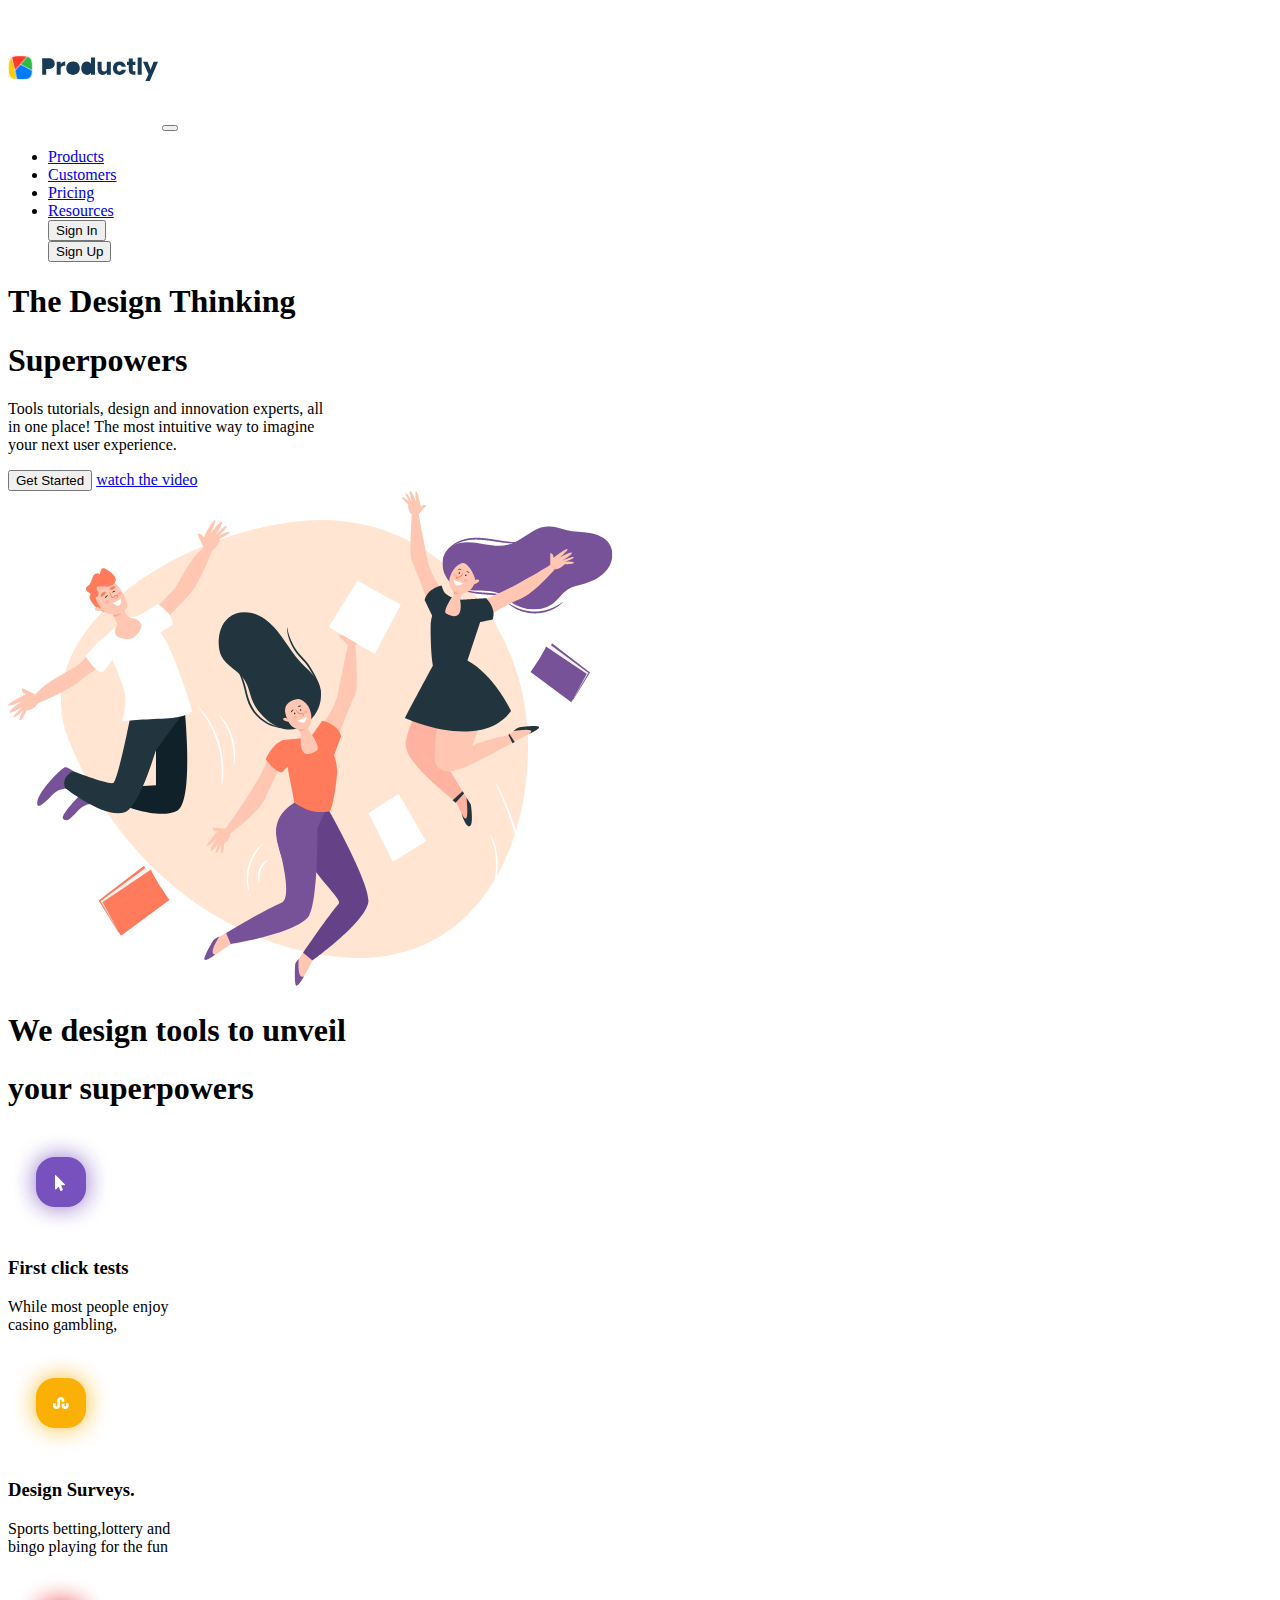
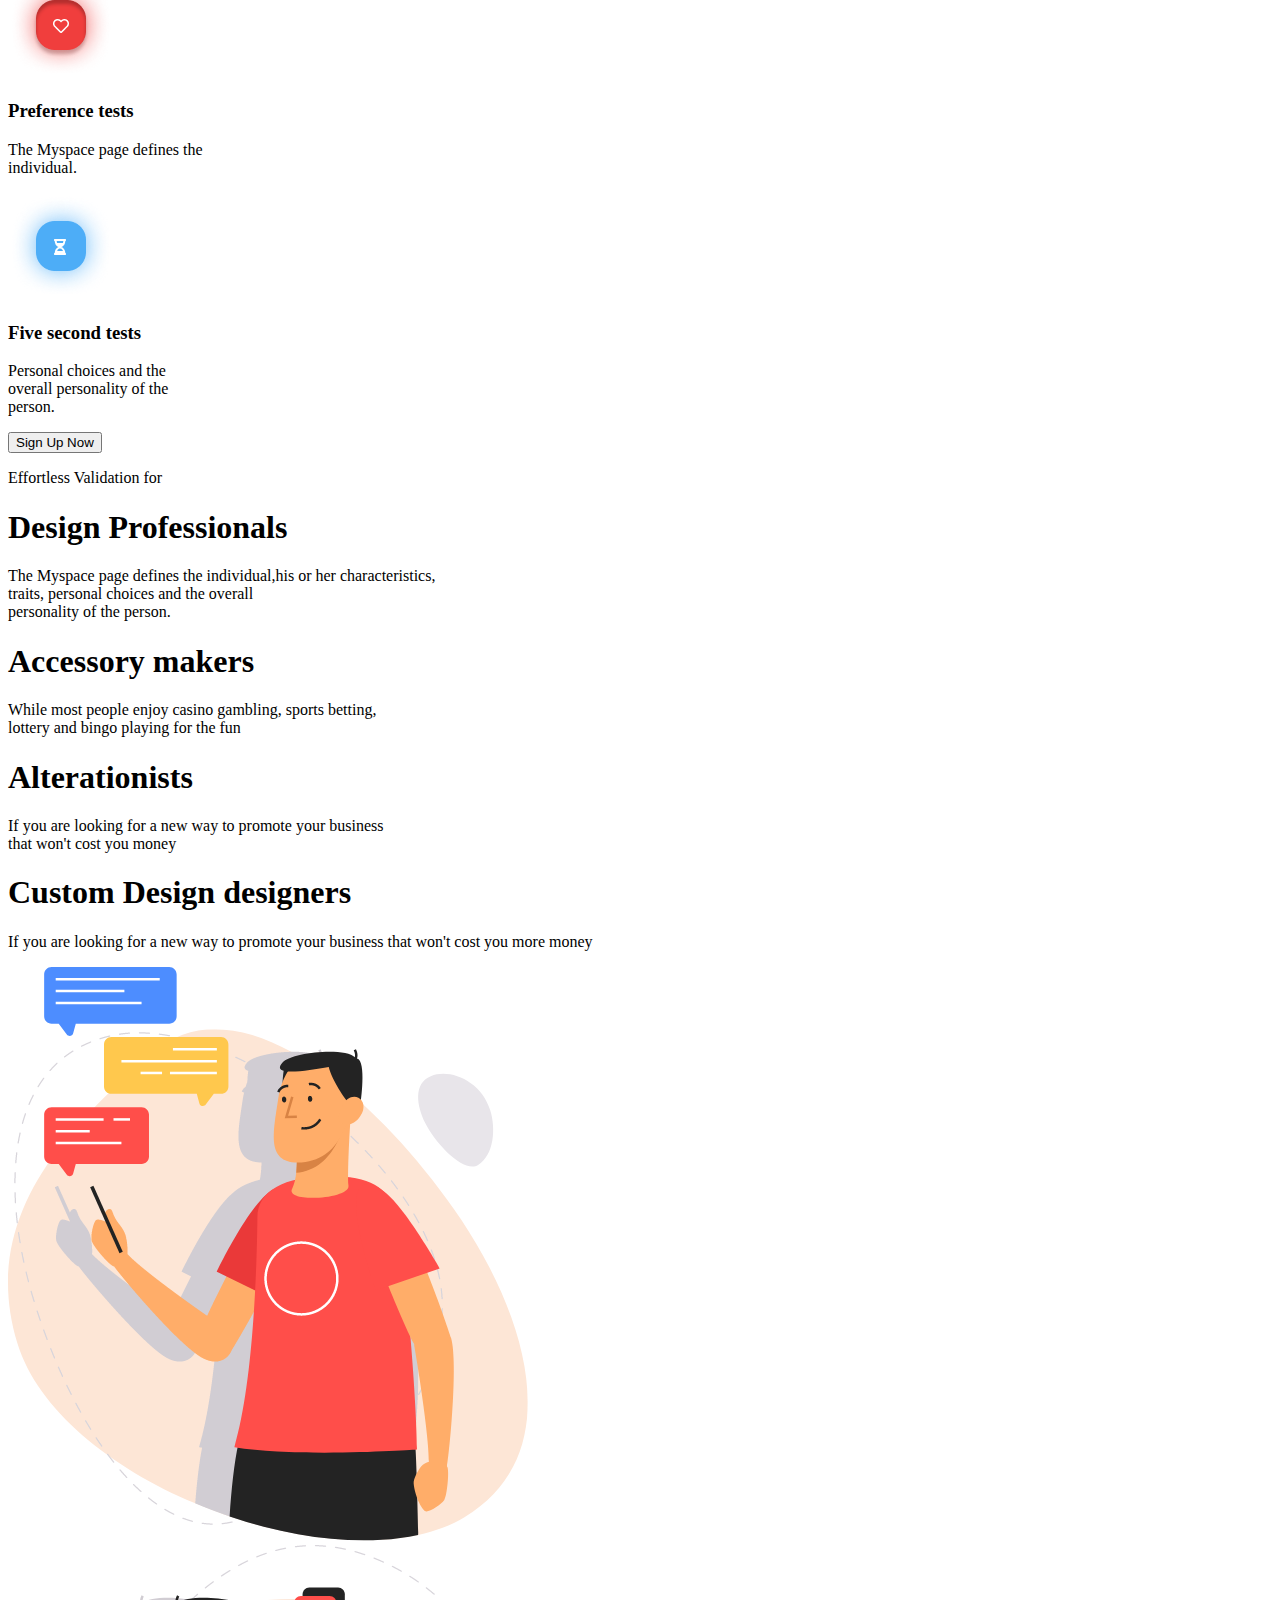
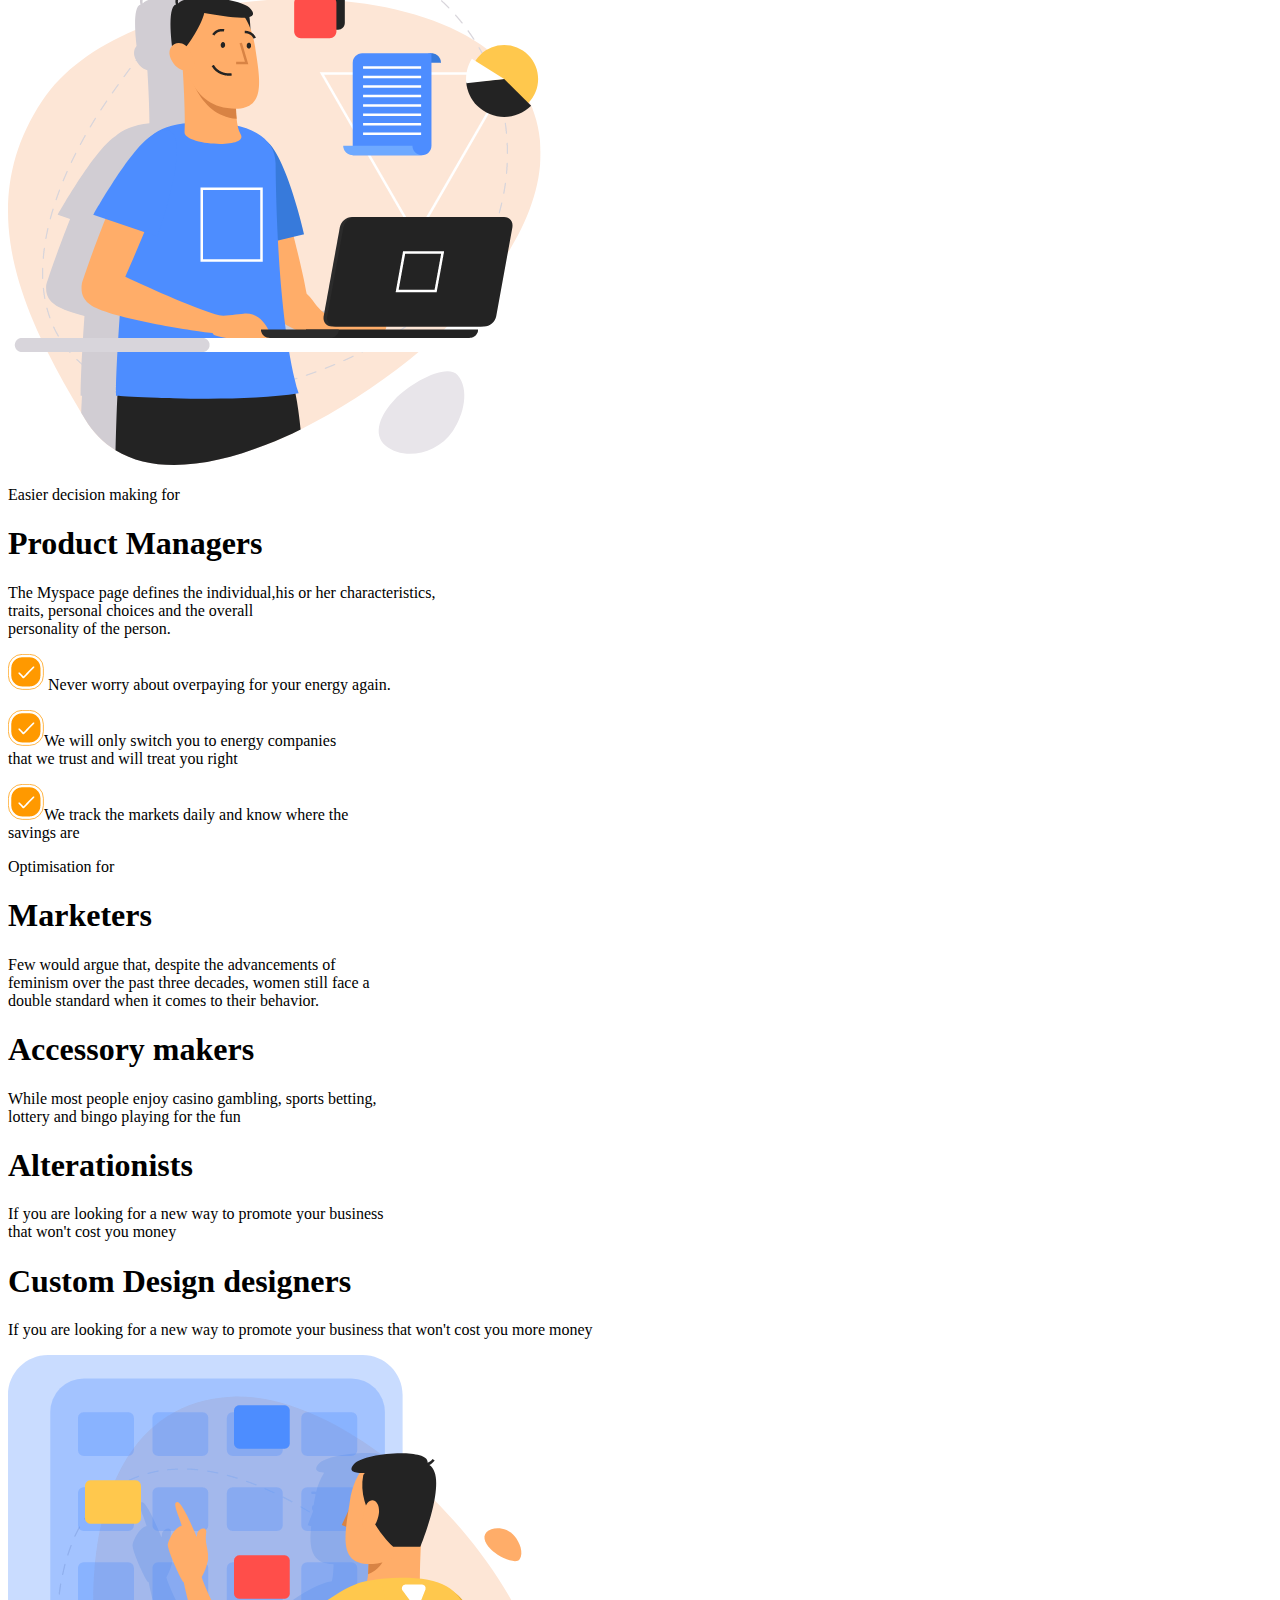
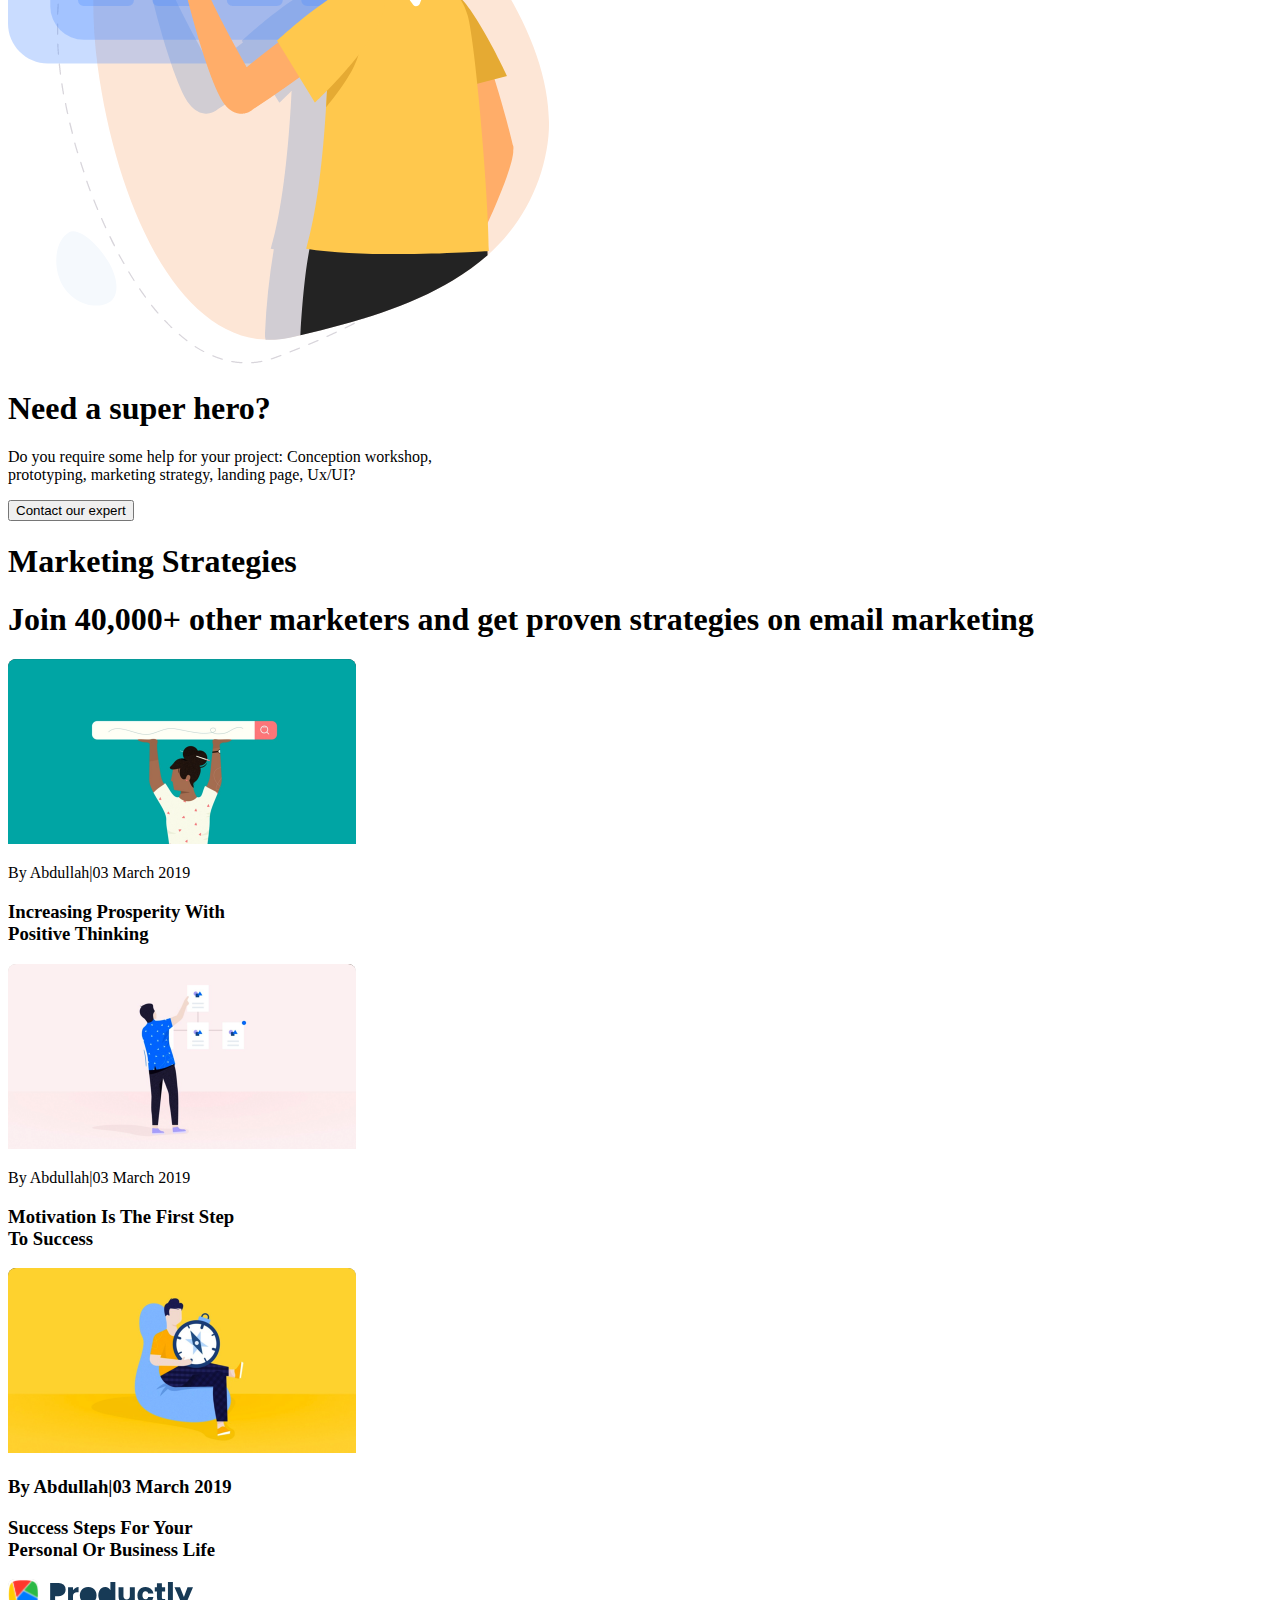
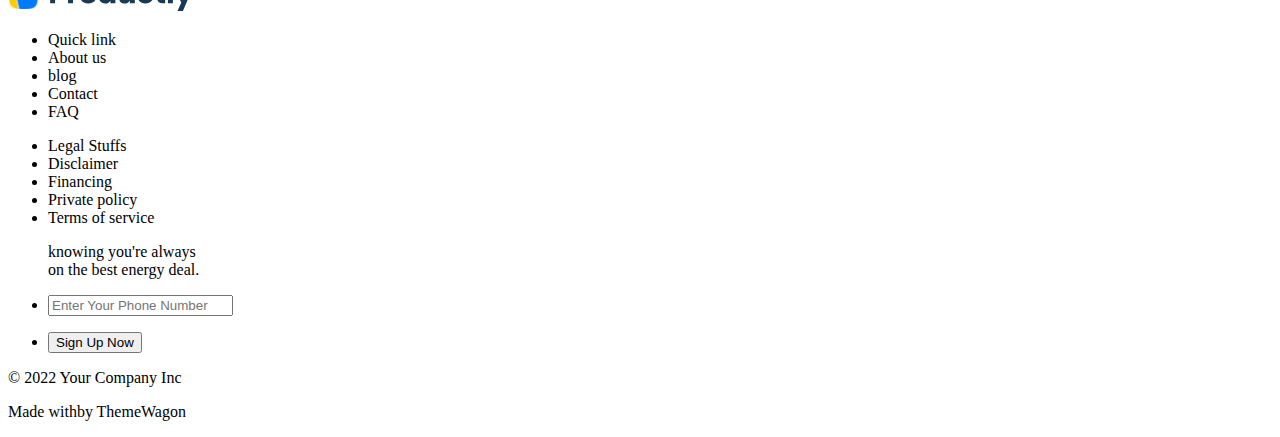
<file: index.html>
<!DOCTYPE html>
<html lang="en">

<head>
    <meta charset="UTF-8">
    <meta http-equiv="X-UA-Compatible" content="IE=edge">
    <meta name="viewport" content="width=device-width, initial-scale=1.0">
    <title>Document</title>
    <!-- CSS only -->
    <link href="https://cdn.jsdelivr.net/npm/bootstrap@5.2.0/dist/css/bootstrap.min.css" rel="stylesheet"
        integrity="sha384-gH2yIJqKdNHPEq0n4Mqa/HGKIhSkIHeL5AyhkYV8i59U5AR6csBvApHHNl/vI1Bx" crossorigin="anonymous">
    <link rel="stylesheet" href="https://cdnjs.cloudflare.com/ajax/libs/font-awesome/6.1.1/css/all.min.css"
        integrity="sha512-KfkfwYDsLkIlwQp6LFnl8zNdLGxu9YAA1QvwINks4PhcElQSvqcyVLLD9aMhXd13uQjoXtEKNosOWaZqXgel0g=="
        crossorigin="anonymous" referrerpolicy="no-referrer" />

</head>

<body>
    <section class="container  h-100 w-100">
        <div class="items ">
            <nav class="navbar navbar-expand-lg  h-20 w-100">
                <div class="container-fluid h-25  w-100">
                    <img src="logo.svg" alt="" width="150" height="120" class="d-inline-block align-text-top">

                    <button class="navbar-toggler" type="button" data-bs-toggle="collapse" data-bs-target="#navbarNav"
                        aria-controls="navbarNav" aria-expanded="false" aria-label="Toggle navigation">
                        <span class="navbar-toggler-icon"></span>
                    </button>
                    <div class="collapse navbar-collapse fs-3 d-lg-flex justify-content-around container id="
                        navbarNav">
                        <ul class="navbar-nav">
                            <li class="nav-item ">
                                <a class="nav-link active fs-5" aria-current="page" href="#">Products</a>
                            </li>
                            <li class="nav-item mx-3 fs-5">
                                <a class="nav-link" href="#">Customers</a>
                            </li>
                            <li class="nav-item mx-3 fs-5 ">
                                <a class="nav-link" href="#">Pricing</a>
                            </li>
                            <li class="nav-item mx-3 fs-5">
                                <a class="nav-link d" href="#">Resources</a>
                            </li>
                            <div class="button fw-bold bg-light">
                                <button class="btn btn-light fs-5 fw-bold mx-2" type="button">Sign In</button>
                            </div>
                            <div>
                                <button class="btn btn-warning fs-5 fw-bold" type="button">Sign Up</button>
                            </div>
                    </div>
                    </ul>
                </div>
        </div>
        </nav>
        </div>
    </section>
    <section class="main">
        <div class="pt-5 mx-5">
            <div class="row">
                <div class="col-lg-6 col-md-9 col-md-9">
                    <h1 class="fw-bold mx-5 fs-1 ">The Design Thinking</h1>
                    <h1 class="fw-bold mx-5 fs-1">Superpowers</h1>
                    <p class="fs-5 mx-5 mt-3">Tools tutorials, design and innovation experts, all<br>
                        in one place! The most intuitive way to imagine<br>
                        your next user experience. </p>
                    <div class="mx-5 pt-5 d-flex">
                        <button class="btn btn-warning fs-5" type="button">Get Started</button>

                        <a class="bg-light mx-5 fs-5 text-bg-warning " href="# bg-warning"> <span><i
                                    class="fa-solid fa-play text-bg-light  "></i>watch
                                the video</span></a>
                    </div>
                </div>
                <div class="col-lg-6 col-md-9 col-sm-9 d-lg-flex  ">
                    <img src="img1.PNG" alt="">
                </div>
            </div>
        </div>
    </section>
    <section class="main2 w-100">
        <div class="w-100 pt-5 mt-5  ">
            <div class="text-center fs-1 fw-bold">
                <h1 class="fs-1 fw-bold"> We design tools to unveil </h1>
                <h1 class="fs-1 fw-bold"> your superpowers</h1>
            </div>
        </div>
        <div class="px-5 mx-5 d-flex flex-column align-items-center">
            <div class="d-flex justify-content-around w-100">
                <div class="">
                    <img src="icon1.PNG" alt="">
                    <h3 class=" fw-bold fs-3 mx-3">First click tests</h3>
                    <p class="fs-5 mx-3">While most people enjoy<br>casino gambling,</p>
                </div>
                <div class="">
                    <img src="icon2.PNG" alt="">
                    <h3 class="fw-bold fs-3 mx-3">Design Surveys.</h3>
                    <p class="fs-5 mx-3">Sports betting,lottery and<br> bingo playing for the fun</p>
                </div>
                <div class="">
                    <img src="icon3.PNG" alt="">
                    <h3 class="fs-5 mx-3 fw-bold">Preference tests</h3>
                    <p class="fs-5 mx-3">The Myspace page defines the<br> individual. </p>
                </div>
                <div class="">
                    <img src="icon4.PNG" alt="">
                    <h3 class="fs-5 mx-3 fw-bold">Five second tests</h3>
                    <p class="fs-5 mx-3">Personal choices and the<br> overall personality of the<br> person. </p>
                </div>
            </div>
            <div class="button fw-bold bg-light">
                <button class="btn  btn-warning fw-bold fs-4" type="button bg-light  ">Sign Up Now</button>
            </div>
    </section>
    <section class="main">
        <div class="pt-5 mx-5 mt-5">
            <div class="row">
                <div class="col-lg-6 col-md-9 col-md-9">
                    <p class="fw-bold mx-5 fs-5  mt-5">Effortless Validation for</p>
                    <h1 class=" mx-5 fs-1 fw-bold">Design Professionals</h1>
                    <p class="fs-5 mx-5 mt-3">The Myspace page defines the individual,his or her characteristics,<br>
                        traits, personal choices and the overall<br>
                        personality of the person. </p>
                    <h1 class=" mx-5 fs-5 mb-1 fw-bold">Accessory makers</h1>
                    <p class="fs-5 mx-5 mt-3">While most people enjoy casino gambling, sports betting,<br>
                        lottery and bingo playing for the fun </p>
                    <h1 class=" mx-5 fs-5 mb-1 fw-bold">Alterationists</h1>
                    <p class="fs-5 mx-5 mt-3">If you are looking for a new way to promote your business<br>
                        that won't cost you money </p>
                    <h1 class=" mx-5 fs-5 fw-bold">Custom Design designers</h1>
                    <p class="fs-5 mx-5 mt-3">If you are looking for a new way to promote your business
                        that won't cost you more money </p>
                </div>
                <div class="col-lg-3 col-md-9 col-sm-9 mt-5  w-50">
                    <img src="validation.png" alt="">
                </div>
            </div>
        </div>
    </section>
    </section>
    <section class="main">
        <div class="pt-5 mx-5 mt-5">
            <div class="row">
                <div class="col-lg-3 col-md-9 col-sm-9 mt-5  w-50">
                    <img src="manager.png" alt="">
                </div>
                <div class="col-lg-6 col-md-9 col-md-9">
                    <p class="fw-bold mx-5 fs-5 mt-5 ">Easier decision making for</p>
                    <h1 class=" mx-5 fs-1 fw-bold">Product Managers</h1>
                    <p class="fs-4 mx-5 mt-3">The Myspace page defines the individual,his or her characteristics,<br>
                        traits, personal choices and the overall<br>
                        personality of the person. </p>
                    <p class="fs-4  my-4"> <img class="mx-3" src="/tick1.png" alt=""> Never worry about
                        overpaying for
                        your
                        energy again.</p>
                    <p class="fs-4  my-4"> <img class="mx-3" src="/tick2.png" alt="">We will only switch you to energy
                        companies<br>that we trust and will treat you right</p>
                    <p class="fs-4  my-4"> <img class="mx-3" src="/tick3.png" alt="">We track the markets daily and know
                        where the<br>savings are</p>
                </div>
            </div>
        </div>
    </section>
    <section class="main">
        <div class="pt-5 mx-5 mt-5">
            <div class="row">
                <div class="col-lg-6 col-md-9 col-md-9">
                    <p class="fw-bold mx-5 fs-5 ">Optimisation for</p>
                    <h1 class=" mx-5 fs-1 fw-bold">Marketers</h1>
                    <p class="fs-5 mx-5 mt-3">Few would argue that, despite the advancements of<br>
                        feminism over the past three decades, women still face a<br>
                        double standard when it comes to their behavior. </p>
                    <h1 class=" mx-5 fs-5 mb-1 fw-bold">Accessory makers</h1>
                    <p class="fs-5 mx-5 mt-3">While most people enjoy casino gambling, sports betting,<br>
                        lottery and bingo playing for the fun </p>
                    <h1 class=" mx-5 fs-5 mb-1 fw-bold">Alterationists</h1>
                    <p class="fs-5 mx-5 mt-3">If you are looking for a new way to promote your business<br>
                        that won't cost you money </p>
                    <h1 class=" mx-5 fs-5 fw-bold">Custom Design designers</h1>
                    <p class="fs-5 mx-5 mt-3">If you are looking for a new way to promote your business
                        that won't cost you more money </p>
                </div>
                <div class="col-lg-3 col-md-9 col-sm-9  w-50">
                    <img src="marketer.png" alt="">
                </div>
            </div>
        </div>
    </section>
    <section class="her0 mt-5 pt-5">
        <div class="justify-content-center d-flex ">
            <h1 class="fs-1 fw-bold">Need a super hero?</h1>
        </div>
        <div>
            <p class="text-center fs-5">Do you require some help for your project: Conception workshop,<br>
                prototyping, marketing strategy, landing page, Ux/UI?</p>
        </div>
        <div class="mx-5  pt-4 d-flex justify-content-center ">
            <button class="btn btn-warning fs-5 fw-bold " type="button bg-light">Contact our expert</button>
        </div>
    </section>
    <section class="footer">
        <section class="cards w-100">
            <div class="w-100 pt-5 mt-5  ">
                <div class="fs-1 mx-5 ">
                    <h1 class="fs-1 fw-bold"> Marketing Strategies</h1>
                    <h1 class="fs-5 "> Join 40,000+ other marketers and get proven strategies on email marketing</h1>
                </div>
            </div>
            <div class="px-5 mx-5 d-flex flex-column align-items-center">
                <div class="d-flex justify-content-around w-100">
                    <div class="">
                        <div class="card mt-5" style="width: 20rem;">
                            <img src="marketing01.png" class="card-img-top" alt="...">
                            <div class="card-body">
                                <p class="card-text bg-light">By Abdullah|03 March 2019</p>
                            </div>
                        </div>
                        <h3 class="fw-bold fs-2 pt-3">Increasing Prosperity With<br> Positive Thinking
                        </h3>
                    </div>
                    <div class="">
                        <div class="card mt-5" style="width: 20rem;">
                            <img src="marketing02.png" class="card-img-top" alt="...">
                            <div class="card-body">
                                <p class="">By Abdullah|03 March 2019</p>
                            </div>
                        </div>
                        <h3 class="fw-bold fs-2 pt-3">Motivation Is The First Step <br>To Success</h3>
                    </div>

                    <div class="">
                        <div class="card mt-5" style="width: 20rem;"></div>
                        <img src="marketing03.png" alt="">
                        <h3 class="fs-5 mx-3 fw-bold mt-3">By Abdullah|03 March 2019</h3>
                        <h3 class="fs-2 pt-3 fw-bold">Success Steps For Your <br>Personal Or Business Life</p>
                    </div>
                </div>
            </div>
        </section>

        <section class="footer w-100">
            <div class="w-100 pt-5 mt-5  ">
                <div class="fs-1 mx-5 ">
                    <div class="h4 pb-2 mb-4 text-danger border-dark border-top w-100">
                    </div>

                    <img src="logo.svg" alt="">
                </div>
            </div>
            <footer>
                <div class="px-5 mx-5 d-flex flex-column align-items-center">
                    <div class="d-flex justify-content-around w-100">
                        <div class="">
                            <ul class="fs-5 list-unstyled">
                                <li class="fs-4 py-3">Quick link</li>
                                <li>About us</li>
                                <li>blog</li>
                                <li>Contact</li>
                                <li>FAQ</li>
                            </ul>

                        </div>
                        <div>
                            <div class="">
                                <ul class="fs-5 list-unstyled">
                                    <li class="fs-4 py-3">Legal Stuffs</li>
                                    <li>Disclaimer</li>
                                    <li>Financing</li>
                                    <li>Private policy</li>
                                    <li>Terms of service</li>
                                </ul>
                            </div>
                        </div>
                        <div class="">
                            <ul class="fs-5 fw-bold list-unstyled">knowing you're always<br> on the best energy deal.
                                <p>
                                    <li><input class="fs-5" type="email" name="" placeholder="Enter Your Phone Number"
                                            id=""></li>
                                </p>
                                <p>
                                    <li><input class="px-4 bg-warning" type="button" value="Sign Up Now"></li>
                                </p>
                            </ul>
                        </div>
                    </div>
                </div>
                </div>
                <p></p>
                <p></p>
                <p></p>
                <div class="h4 pb-2 mb-4 text-danger border-dark border-top w-100"></div>
                <div class="d-flex justify-content-space-between">
                    <p>© 2022 Your Company Inc</p>
                    <div>
                        <p>Made withby ThemeWagon</p>
                    </div>
                </div>
            </footer>
        </section>
    </section>
    <!-- JavaScript Bundle with Popper -->
    <script src="https://cdn.jsdelivr.net/npm/bootstrap@5.2.0/dist/js/bootstrap.bundle.min.js"
        integrity="sha384-A3rJD856KowSb7dwlZdYEkO39Gagi7vIsF0jrRAoQmDKKtQBHUuLZ9AsSv4jD4Xa"
        crossorigin="anonymous"></script>
</body>

</html>
</file>
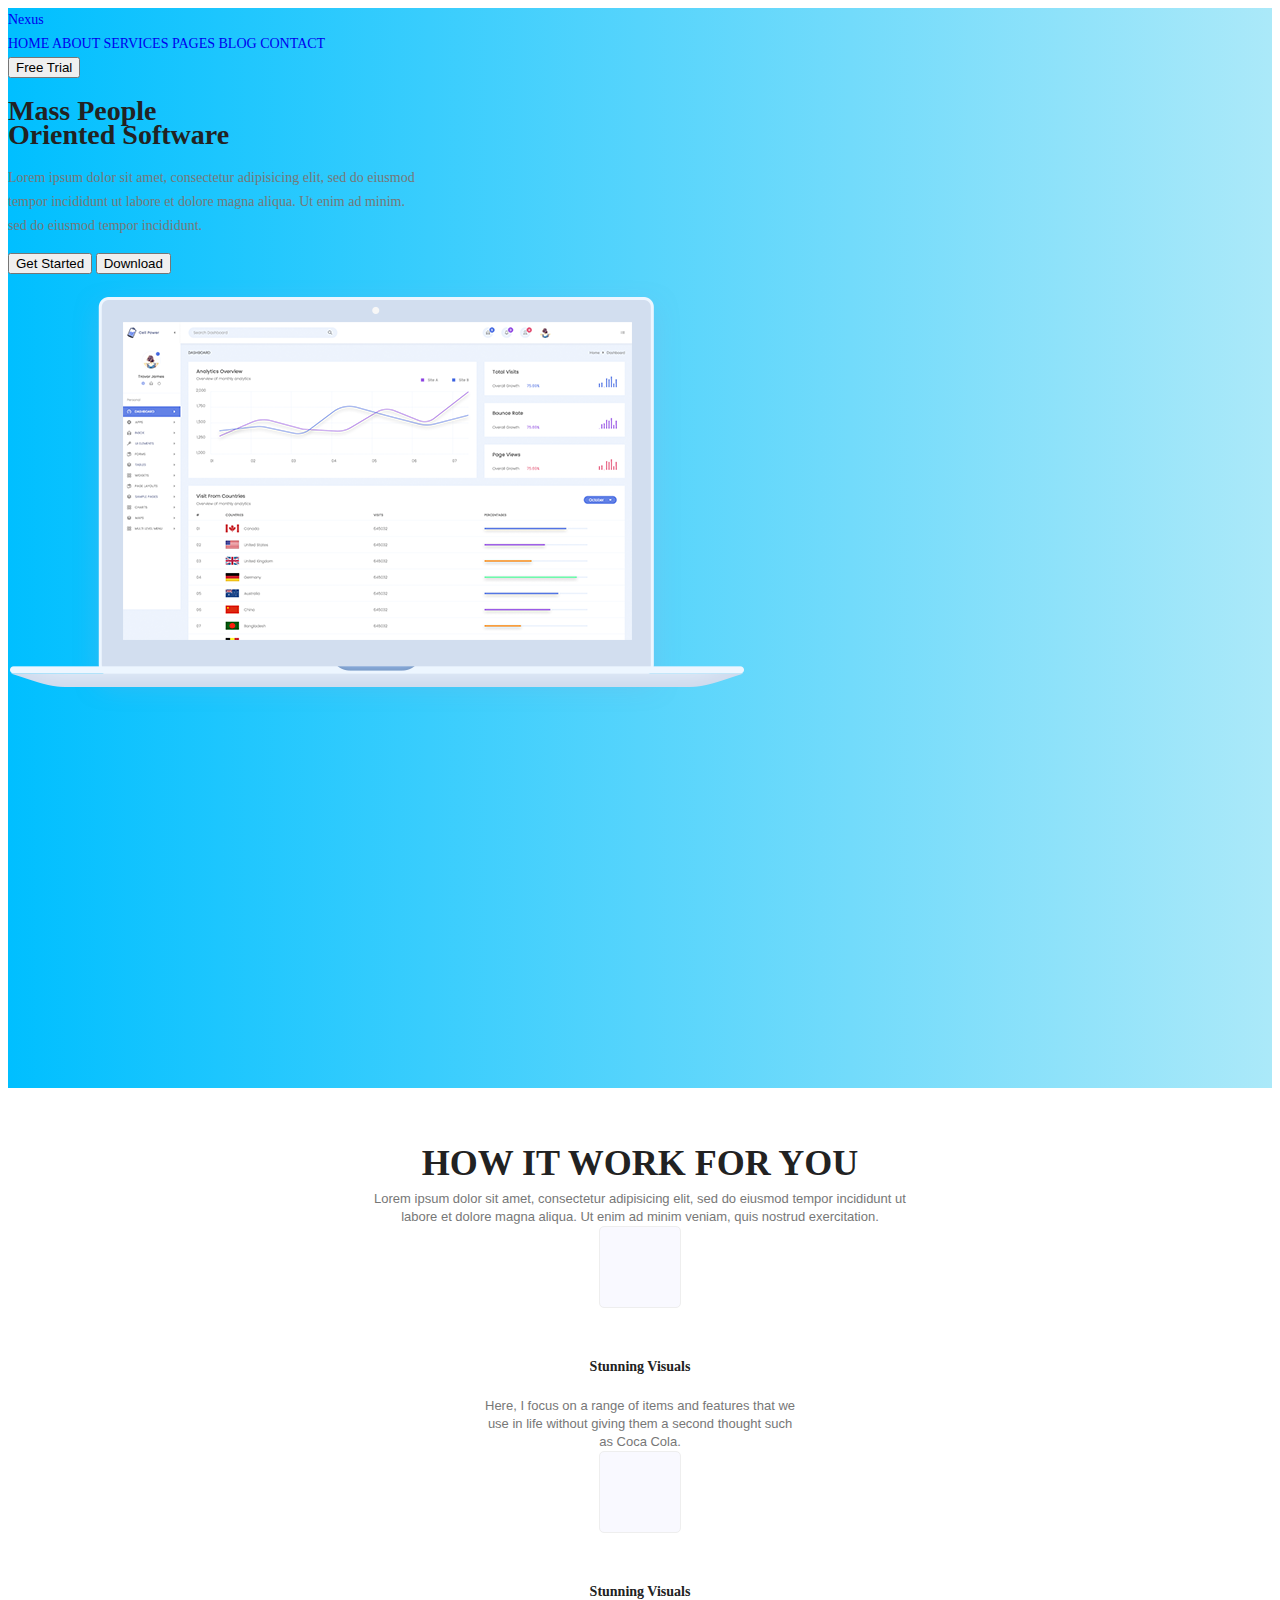
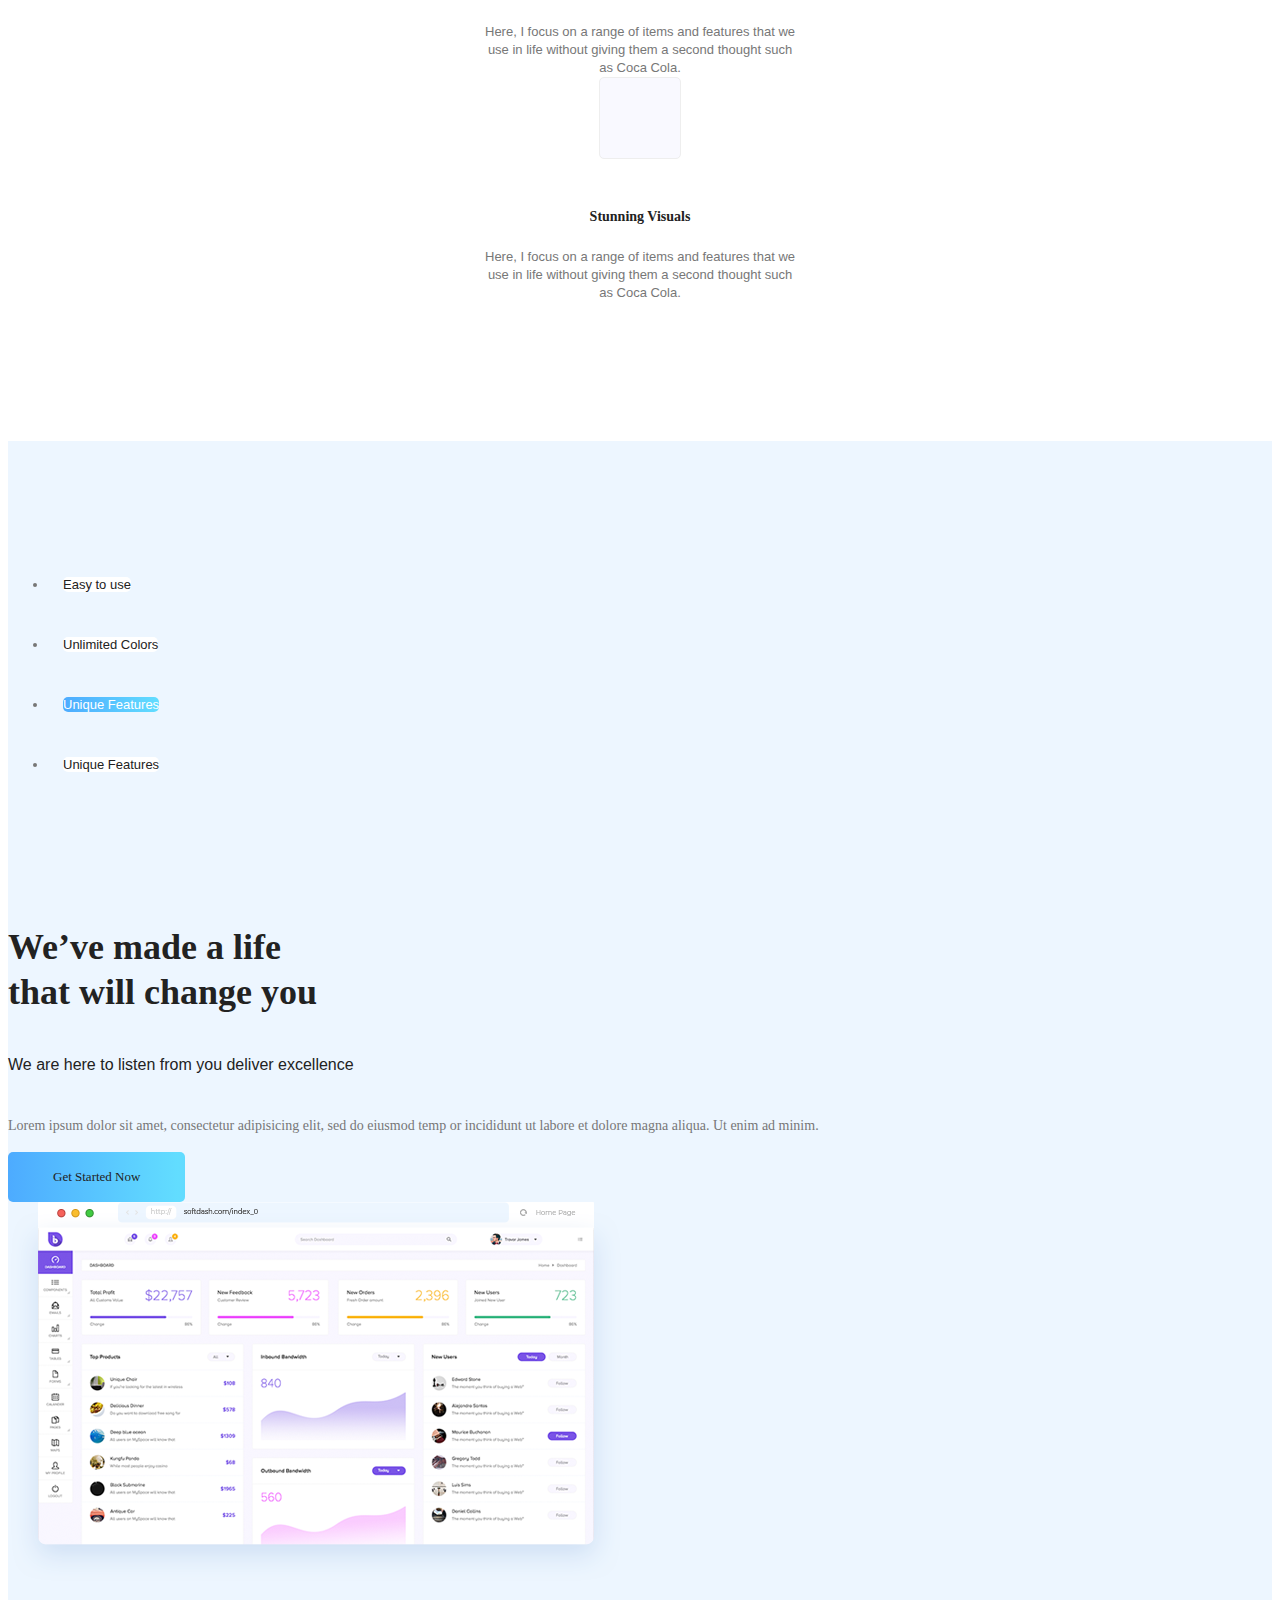
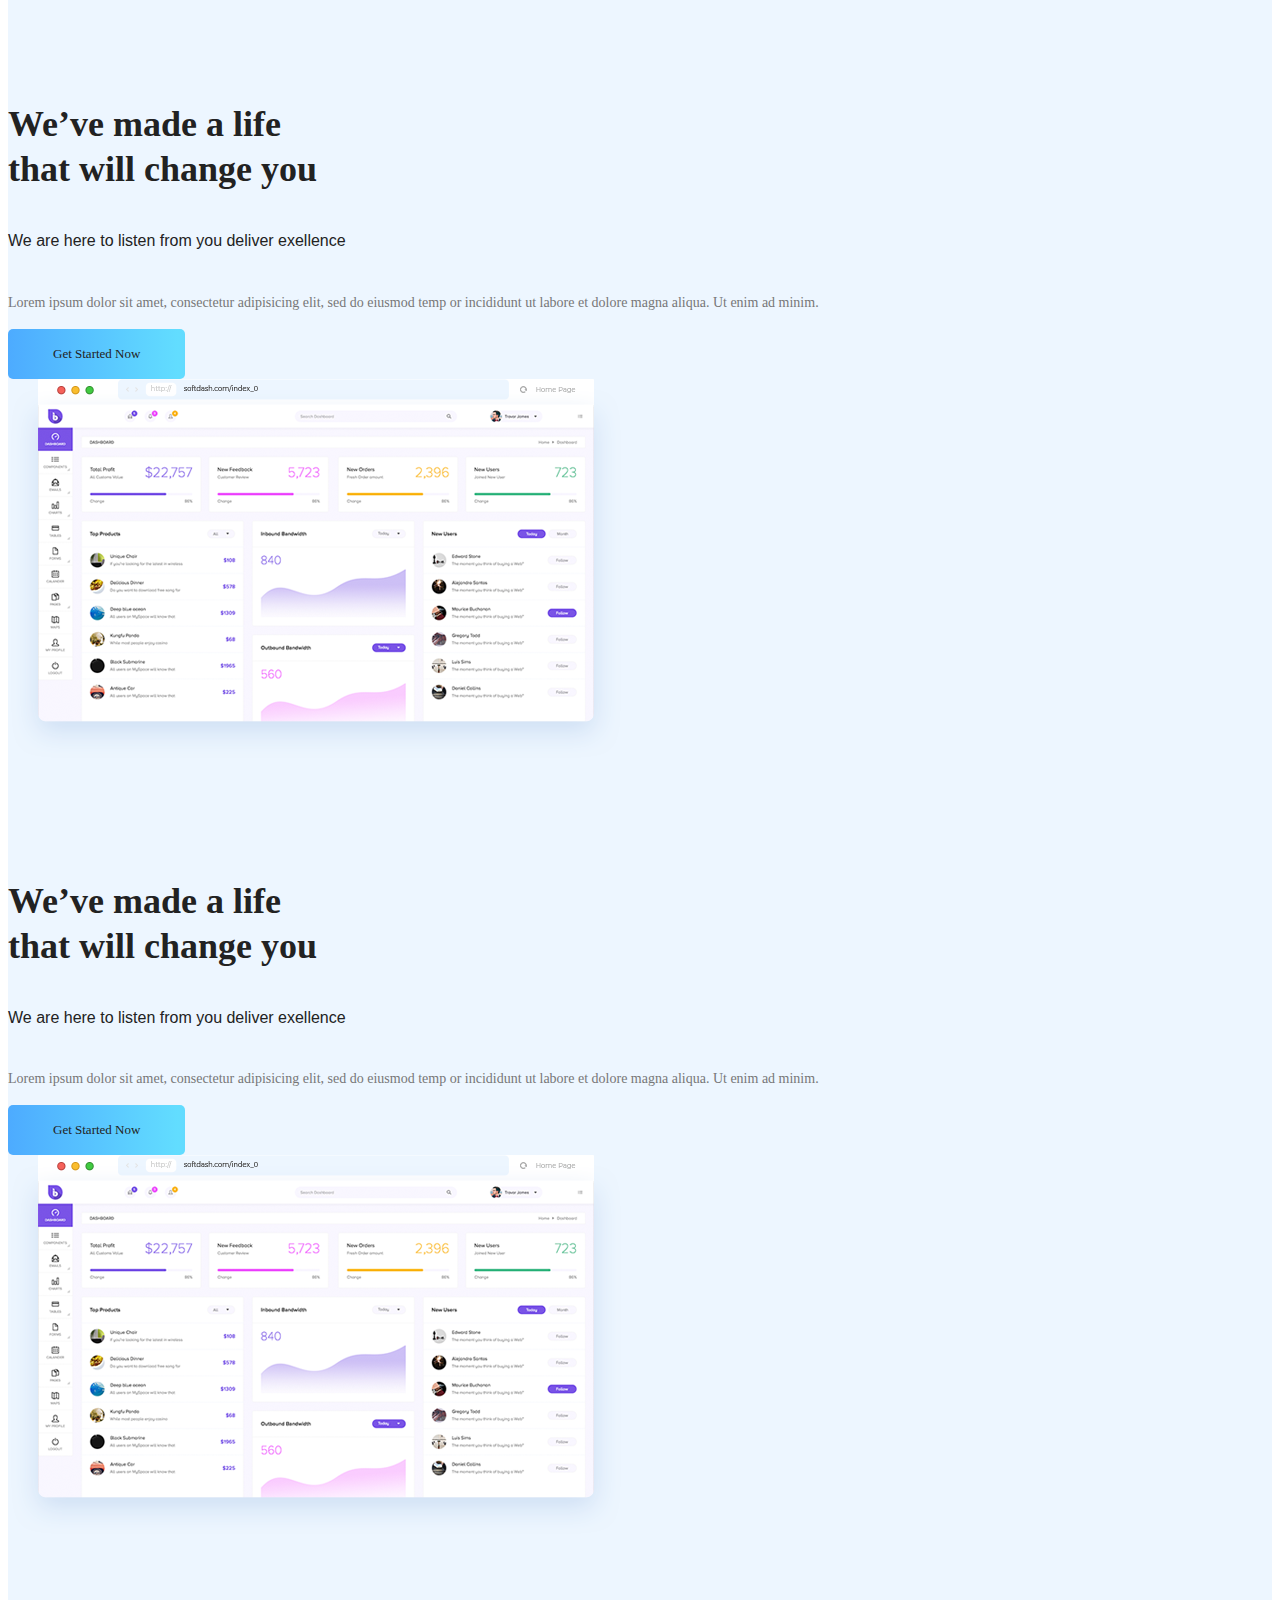
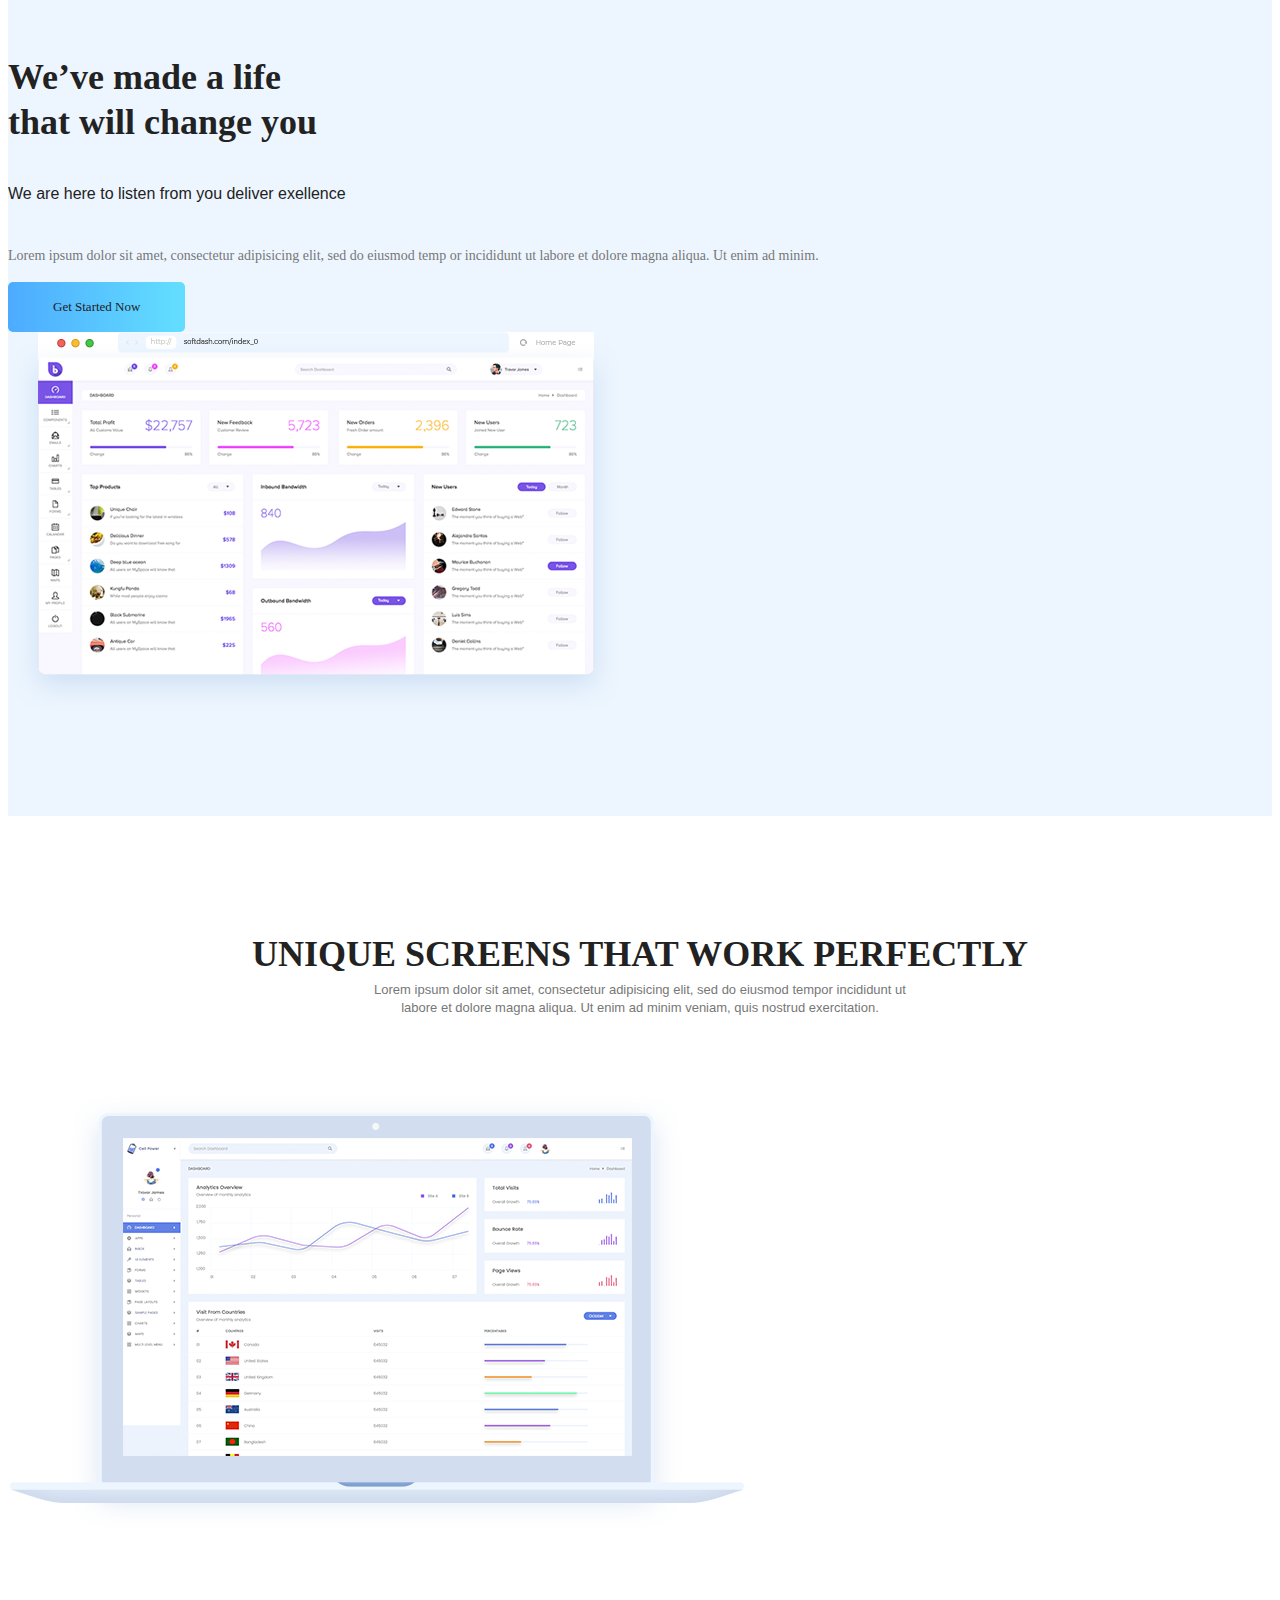
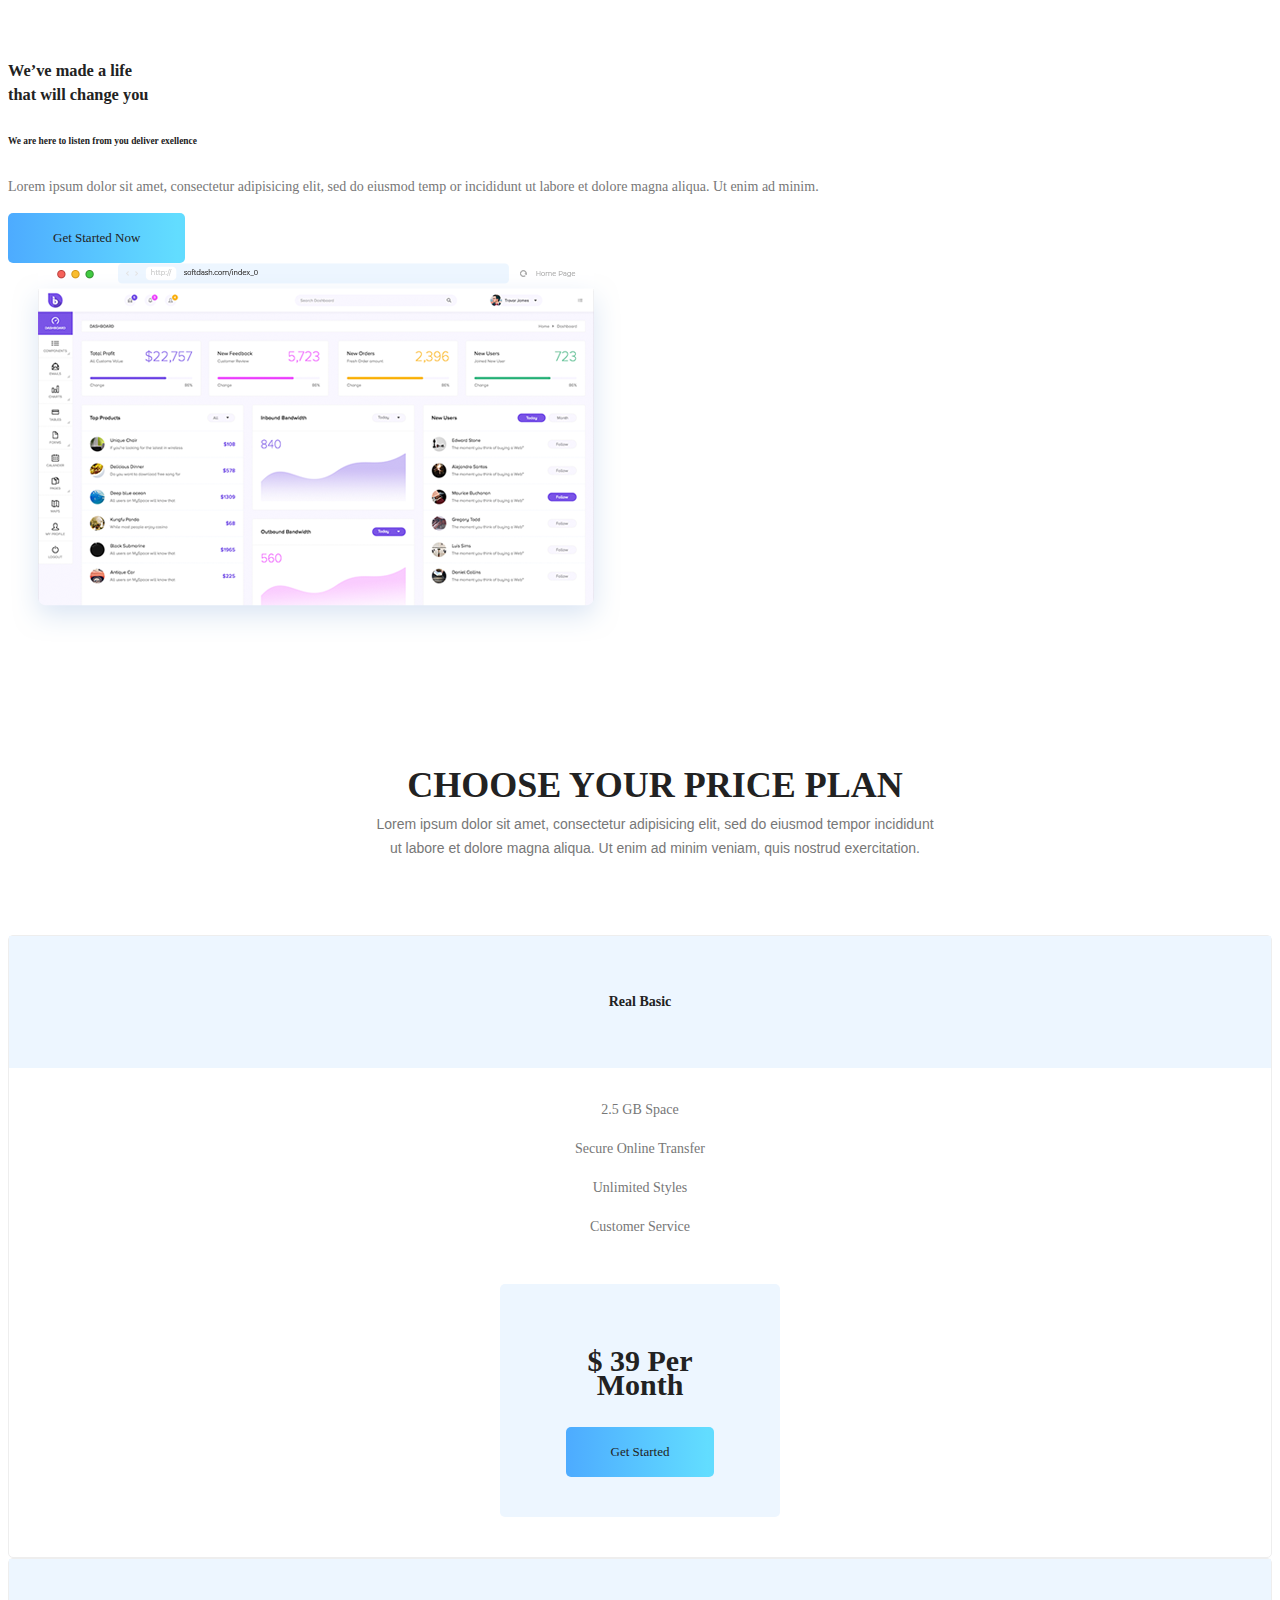
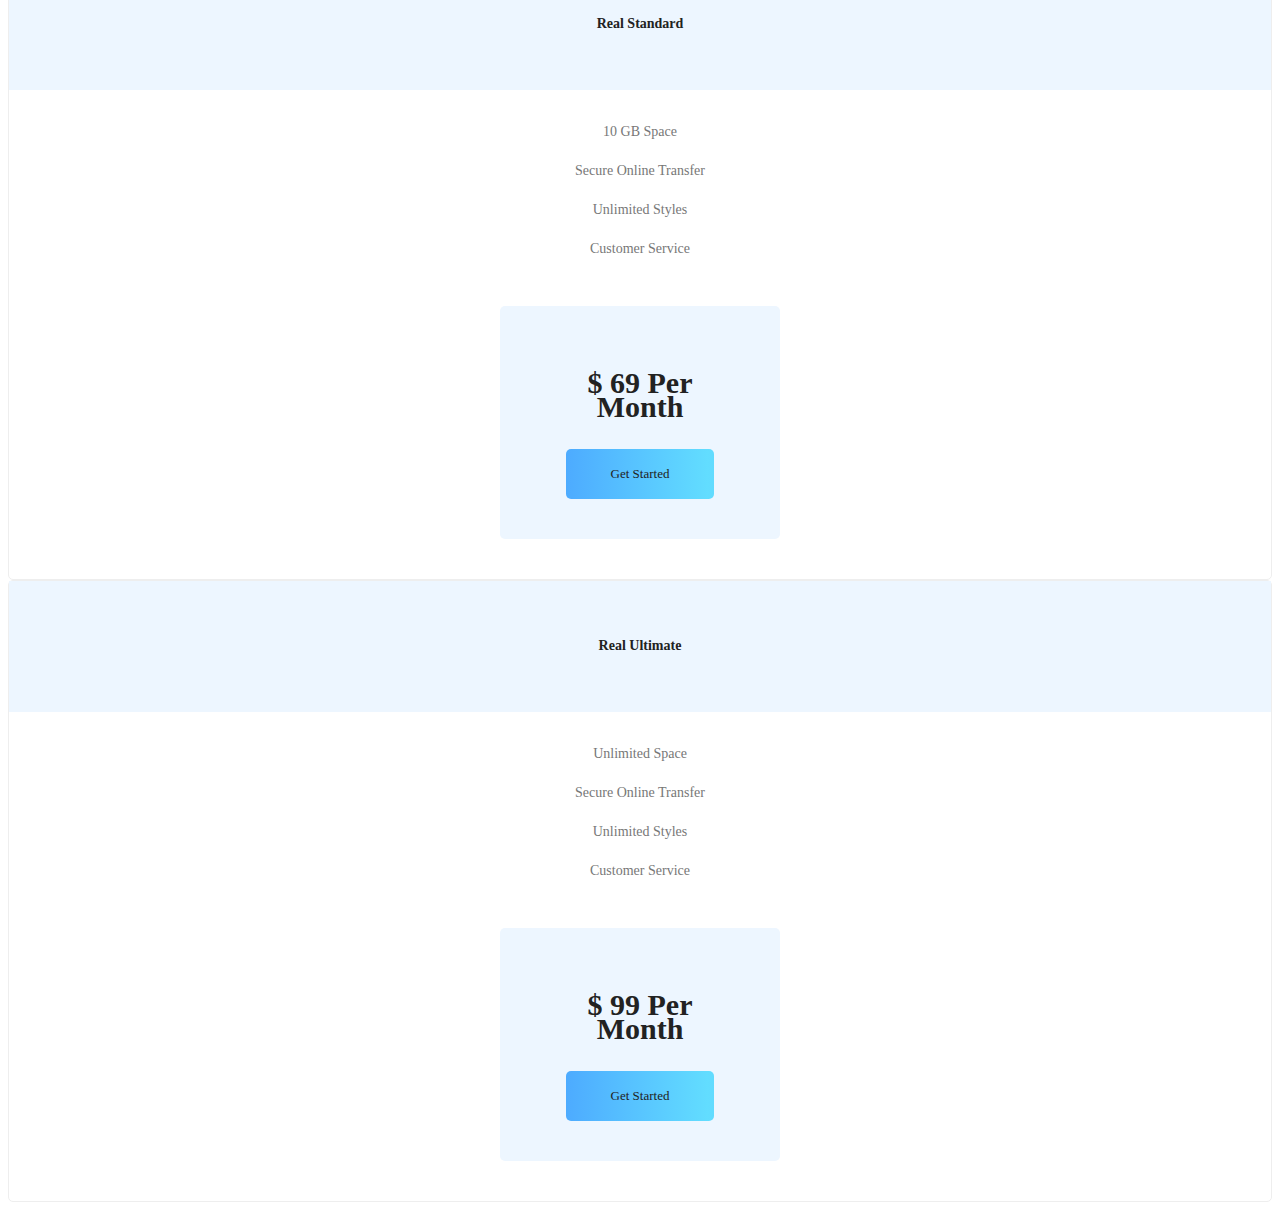
<file: assigment/Assignment2.html>
<!DOCTYPE html>
<html lang="en">

<head>
    <meta charset="UTF-8">
    <meta http-equiv="X-UA-Compatible" content="IE=edge">
    <meta name="viewport" content="width=device-width, initial-scale=1.0">
    <title>Document</title>
    <link rel="stylesheet" href="style.css">
    <!-- CSS only -->
    <link href="https://cdn.jsdelivr.net/npm/bootstrap@5.2.0/dist/css/bootstrap.min.css" rel="stylesheet"
        integrity="sha384-gH2yIJqKdNHPEq0n4Mqa/HGKIhSkIHeL5AyhkYV8i59U5AR6csBvApHHNl/vI1Bx" crossorigin="anonymous">
    <link rel="stylesheet" href="https://cdnjs.cloudflare.com/ajax/libs/font-awesome/6.1.1/css/all.min.css"
        integrity="sha512-KfkfwYDsLkIlwQp6LFnl8zNdLGxu9YAA1QvwINks4PhcElQSvqcyVLLD9aMhXd13uQjoXtEKNosOWaZqXgel0g=="
        crossorigin="anonymous" referrerpolicy="no-referrer" />

</head>

<body>
    <section class="item1">
        <div class="w-100 ">
            <nav class="fixed-top navbar navbar-expand-lg">
                <div class="container-fluid">
                    <a class="navbar-brand text-light fw-bold fs-3 " href="#">Nexus</a>
                    <div class="collapse navbar-collapse justify-content-center px-3 mx-3 fw-bold">
                        <div class="navbar-nav ">
                            <a class="nav-link text-light" href="#">HOME</a>
                            <a class="nav-link text-light" href="#">ABOUT</a>
                            <a class="nav-link text-light" href="#">SERVICES</a>
                            <a class="nav-link text-light" href="#">PAGES</a>
                            <a class="nav-link text-light" href="#">BLOG</a>
                            <a class="nav-link text-light" href="#">CONTACT</a>
                        </div>
                    </div>
                    <button type="button" class="btn btn-outline-light px-2 py-1 fs-5">Free Trial</button>
                </div>
            </nav>
            <div class="container2 mt-5 pt-5 mx-3">
                <div class="item d-flex justify-content-between mt-5">
                    <div>
                        <h1 class="fw-bolder display-5 mt-5 pt-5 mx-3 text-light ">Mass People<br> Oriented Software
                        </h1>
                        <p class="mx-3 mt-4 text-light">Lorem ipsum dolor sit amet, consectetur adipisicing elit, sed do
                            eiusmod<br>
                            tempor
                            incididunt ut
                            labore et dolore magna aliqua. Ut enim ad minim.<br> sed do eiusmod tempor incididunt.</p>
                        <button type="button" class="btn btn-outline-light px-3 py-2 fs-6 mx-3">Get Started</button>
                        <button type="button" class="bg-light  btn-outline-light px-3 py-2 fs-6 mx-1">Download</button>
                    </div>
                    <img class="w-50 py-5" src="home.jpg" alt="">
                </div>
            </div>
        </div>
    </section>

    </div>
    <div class="container ">
        <div class="main_title row justify-content-center">
            <div class="main_title1 col-12 col-sm-12 col-md-12 col-lg-12">

                <h2>How It work for you</h2>
                <p>Lorem ipsum dolor sit amet, consectetur adipisicing elit, sed do eiusmod tempor incididunt ut
                    labore et dolore magna aliqua. Ut enim ad minim veniam, quis nostrud exercitation.</p>
            </div>

            <div class="container">
                <div class="work_inner row">

                    <div class="work_item col-lg-4">
                        <i class="lnr lnr-screen"></i>
                        <a href="#">
                            <h4>Stunning Visuals</h4>
                        </a>
                        <p>Here, I focus on a range of items and features that we use in life without giving them a
                            second thought such as Coca Cola.</p>
                    </div>

                    <div class="work_item col-lg-4">
                        <i class="lnr lnr-screen"></i>
                        <a href="#">
                            <h4>Stunning Visuals</h4>
                        </a>
                        <p>Here, I focus on a range of items and features that we use in life without giving them a
                            second thought such as Coca Cola.</p>
                    </div>


                    <div class="work_item col-lg-4">
                        <i class="lnr lnr-code"></i>
                        <a href="#">
                            <h4>Stunning Visuals</h4>
                        </a>
                        <p>Here, I focus on a range of items and features that we use in life without giving them a
                            second thought such as Coca Cola.</p>
                    </div>
                </div>
            </div>


        </div>

    </div>


    <div class="jumbotron">

        <section class="made_life_area p_120">
            <div class="container">
                <div class="made_life_inner">
                    <ul class="nav nav-tabs" id="myTab" role="tablist">
                        <li class="nav-item">
                            <a class="nav-link" id="home-tab" data-toggle="tab" href="#home" role="tab"
                                aria-controls="home" aria-selected="true">Easy to use</a>
                        </li>
                        <li class="nav-item">
                            <a class="nav-link" id="profile-tab" data-toggle="tab" href="#profile" role="tab"
                                aria-controls="profile" aria-selected="false">Unlimited Colors</a>
                        </li>
                        <li class="nav-item">
                            <a class="nav-link active" id="contact-tab" data-toggle="tab" href="#contact" role="tab"
                                aria-controls="contact" aria-selected="false">Unique Features</a>
                        </li>
                        <li class="nav-item">
                            <a class="nav-link" id="edge-tab" data-toggle="tab" href="#edge" role="tab"
                                aria-controls="edge" aria-selected="false">Unique Features</a>
                        </li>
                    </ul>
                    <div class="tab-content" id="myTabContent">
                        <div class="tab-pane fade" id="home" role="tabpanel" aria-labelledby="home-tab">
                            <div class="row made_life_text">
                                <div class="col-lg-6">
                                    <div class="left_side_text">
                                        <h3>We’ve made a life <br>that will change you</h3>
                                        <h6>We are here to listen from you deliver excellence</h6>
                                        <p>Lorem ipsum dolor sit amet, consectetur adipisicing elit, sed do eiusmod
                                            temp or incididunt ut labore et dolore magna aliqua. Ut enim ad minim.
                                        </p>
                                        <a class="main_btn" href="#">Get Started Now</a>
                                    </div>
                                </div>
                                <div class="col-lg-6">
                                    <div class="chart_img">
                                        <img class="img-fluid" src="pic.jpg" alt="">
                                    </div>
                                </div>
                            </div>
                        </div>
                        <div class="tab-pane fade" id="profile" role="tabpanel" aria-labelledby="profile-tab">
                            <div class="row made_life_text">
                                <div class="col-lg-6">
                                    <div class="left_side_text">
                                        <h3>We’ve made a life <br>that will change you</h3>
                                        <h6>We are here to listen from you deliver exellence</h6>
                                        <p>Lorem ipsum dolor sit amet, consectetur adipisicing elit, sed do eiusmod
                                            temp or incididunt ut labore et dolore magna aliqua. Ut enim ad minim.
                                        </p>
                                        <a class="main_btn" href="#">Get Started Now</a>
                                    </div>
                                </div>
                                <div class="col-lg-6">
                                    <div class="chart_img">
                                        <img class="img-fluid" src="pic.jpg" alt="">
                                    </div>
                                </div>
                            </div>
                        </div>
                        <div class="tab-pane fade show active" id="contact" role="tabpanel"
                            aria-labelledby="contact-tab">
                            <div class="row made_life_text">
                                <div class="col-lg-6">
                                    <div class="left_side_text">
                                        <h3>We’ve made a life <br>that will change you</h3>
                                        <h6>We are here to listen from you deliver exellence</h6>
                                        <p>Lorem ipsum dolor sit amet, consectetur adipisicing elit, sed do eiusmod
                                            temp or incididunt ut labore et dolore magna aliqua. Ut enim ad minim.
                                        </p>
                                        <a class="main_btn" href="#">Get Started Now</a>
                                    </div>
                                </div>
                                <div class="col-lg-6">
                                    <div class="chart_img">
                                        <img class="img-fluid" src="pic.jpg" alt="">
                                    </div>
                                </div>
                            </div>
                        </div>
                        <div class="tab-pane fade" id="edge" role="tabpanel" aria-labelledby="edge-tab">
                            <div class="row made_life_text">
                                <div class="col-lg-6">
                                    <div class="left_side_text">
                                        <h3>We’ve made a life <br>that will change you</h3>
                                        <h6>We are here to listen from you deliver exellence</h6>
                                        <p>Lorem ipsum dolor sit amet, consectetur adipisicing elit, sed do eiusmod
                                            temp or incididunt ut labore et dolore magna aliqua. Ut enim ad minim.
                                        </p>
                                        <a class="main_btn" href="#">Get Started Now</a>
                                    </div>
                                </div>
                                <div class="col-lg-6">
                                    <div class="chart_img">
                                        <img class="img-fluid" src="pic.jpg" alt="">
                                    </div>
                                </div>
                            </div>
                        </div>
                    </div>
                </div>
            </div>
        </section>

    </div>


    <div class="container">
        <div class="page1 row">
            <div class="main_title col-12 col-sm-12 col-md-12 col-lg-12">
                <h2>Unique Screens that work perfectly</h2>
                <p>Lorem ipsum dolor sit amet, consectetur adipisicing elit, sed do eiusmod tempor incididunt ut
                    labore et dolore magna aliqua. Ut enim ad minim veniam, quis nostrud exercitation.</p>
            </div>

            <div class="image2 col-12 col-sm-12 col-md-12 col-lg-12 offset-lg-2">
                <img class="img-fluid" src="home.jpg">
            </div>

        </div>
        <div class="container">
            <div class="left_side_text  row ">
                <div class="text col-12 col-sm-12 col-md-6 col-lg-6">
                    <h3>We’ve made a life <br>that will change you</h3>
                    <h6>We are here to listen from you deliver exellence</h6>
                    <p>Lorem ipsum dolor sit amet, consectetur adipisicing elit, sed do eiusmod temp or incididunt
                        ut labore et dolore magna aliqua. Ut enim ad minim.</p>
                    <a class="main_btn" href="#">Get Started Now</a>
                </div>
                <div class="img4 col-12 col-sm-12 col-md-6 col-lg-6">
                    <img class="img-fluid" src="pic.jpg" alt="">
                </div>
            </div>
        </div>


        <div class="anotherpage container d-flex">
            <div class="main_title row justify-content-center ">
                <div class="cards1 col-12 col-sm-12 col-md-12 col-lg-12 ">
                    <h2>Choose Your Price Plan</h2>
                    <div class="cards2 col-12 col-sm-12 col-md-12 col-lg-12">
                        <p>Lorem ipsum dolor sit amet, consectetur adipisicing elit, sed do eiusmod tempor
                            incididunt <br> ut labore et dolore magna aliqua. Ut enim ad minim veniam, quis nostrud
                            exercitation.</p>
                    </div>
                </div>
            </div>
        </div>

        <div class="container">
            <div class="price_inner row">
                <div class="col-lg-4">
                    <div class="price_item">
                        <div class="price_head">
                            <h4>Real Basic</h4>
                        </div>
                        <div class="price_body">
                            <ul class="list">
                                <li><a href="#">2.5 GB Space</a></li>
                                <li><a href="#">Secure Online Transfer</a></li>
                                <li><a href="#">Unlimited Styles</a></li>
                                <li><a href="#">Customer Service</a></li>
                            </ul>
                        </div>
                        <div class="price_footer">
                            <h3><span class="dlr">$</span> 39 <span class="month">Per <br>Month</span></h3>
                            <a class="main_btn" href="#">Get Started</a>
                        </div>
                    </div>
                </div>
                <div class="col-lg-4">
                    <div class="price_item">
                        <div class="price_head">
                            <h4>Real Standard</h4>
                        </div>
                        <div class="price_body">
                            <ul class="list">
                                <li><a href="#">10 GB Space</a></li>
                                <li><a href="#">Secure Online Transfer</a></li>
                                <li><a href="#">Unlimited Styles</a></li>
                                <li><a href="#">Customer Service</a></li>
                            </ul>
                        </div>
                        <div class="price_footer">
                            <h3><span class="dlr">$</span> 69 <span class="month">Per <br>Month</span></h3>
                            <a class="main_btn" href="#">Get Started</a>
                        </div>
                    </div>
                </div>
                <div class="col-lg-4">
                    <div class="price_item">
                        <div class="price_head">
                            <h4>Real Ultimate</h4>
                        </div>
                        <div class="price_body">
                            <ul class="list">
                                <li><a href="#">Unlimited Space</a></li>
                                <li><a href="#">Secure Online Transfer</a></li>
                                <li><a href="#">Unlimited Styles</a></li>
                                <li><a href="#">Customer Service</a></li>
                            </ul>
                        </div>
                        <div class="price_footer">
                            <h3><span class="dlr">$</span> 99 <span class="month">Per <br>Month</span></h3>
                            <a class="main_btn" href="#">Get Started</a>
                        </div>
                    </div>
                </div>
            </div>
        </div>
    </div>
    </div>

    <!-- JavaScript Bundle with Popper -->
    <script src="https://cdn.jsdelivr.net/npm/bootstrap@5.2.0/dist/js/bootstrap.bundle.min.js"
        integrity="sha384-A3rJD856KowSb7dwlZdYEkO39Gagi7vIsF0jrRAoQmDKKtQBHUuLZ9AsSv4jD4Xa"
        crossorigin="anonymous"></script>


</body>

</html>
</file>
<file: assigment/style.css>
.item1 {
    background: linear-gradient(90deg, #00bfff, #abe9f9);
    height: 120vh;
}

.navbar {
    background: linear-gradient(90deg, #00bfff, #abe9f9);
}

body {
    font-size: 14px;
    line-height: 24px;
    font-weight: normal;
    color: #777777;
    background-color: white;
}

img {
    vertical-align: middle;
    border-style: none;
}

h1,
h2,
h3,
h4,
h5,
h6 {
    color: #222222;
}

a {
    text-decoration: none;
    transition: all 0.3s ease-in-out;

}

.top {
    background-color: #4DABFF;
}

.header-top {
    background-color: #4DABFF;

}

.navbar-brand {
    margin-right: 30px;

}

.menu_nav {
    width: 100%;
    background-color: #fff;
}

.nav-item.submenu {
    position: relative;
}

.nav-item:last-child {
    margin-right: 0px;
}

.header_area {
    position: absolute;
    width: 100%;
    top: 0;
    left: 0;
    z-index: 99;
    transition: background 0.4s, all 0.3s linear;
}

.tickets_btn {
    display: inline-flex;
    background: rgba(255, 255, 255, 0.1);
    color: #fff;
    font-family: sans-serif;
    width: 134px;
    font-size: 13px;
    font-weight: 500;
    border: 1px, solid rgba(255, 255, 255, 0.5);
    line-height: 48px;
    outline: none !important;
    box-shadow: none !important;
    text-align: center;
    cursor: pointer;
    transition: all 300ms linear 0s;
}

.firstpage {
    height: 100%;
    align-content: center;
    padding: 30px 15px;
    margin-top: 0px;
    text-align: left;
    color: #fff;
    background-color: #4DABFF;

}

.inner.col-lg-5 {
    vertical-align: middle;
    align-self: center;
}

.inner h2 {
    margin-top: 20px;
    font-weight: bold;
    font-family: sans-serif;
    margin-top: 5%;
    line-height: 50px;
    font-size: 38px;
    color: #fff;
}

.main_title {
    text-align: center;
    margin-bottom: 75px;
}

.p_120 {
    padding-top: 100px;
    padding-bottom: 100px;
}

.firstmain {
    width: 100%;
}

.page1 {
    margin-top: 10%;
}

.made_life_area {
    background: #edf6ff;
    margin-top: 15%;
}

.screen_area img {
    margin-bottom: -30px;
}

.nav ul li {
    color: #fff;
}

.nav .nav-tabs {
    border: none;
    display: flex;
    flex-wrap: wrap;
    margin-left: -15px;
    margin-right: -25px;
}

.nav.nav-tabs li {
    flex: 0 0 25%;
    max-width: 25%;
    padding: 0px 15px;
}

.nav.nav-tabs li a {
    border: none;
    padding: 0px;
    background: #fff;
    text-align: center;
    line-height: 60px;
    border-radius: 5px;
    font-size: 13px;
    font-family: sans-serif;
    font-weight: 500;
    text-overflow: uppercase;
    color: #222222;
}

.nav.nav-tabs li a.active {
    background-image: -webkit-linear-gradient(0deg, #4dabff 0%, #62ddff 100%);
    box-shadow: 0px 10px 30px 0px rgb(0, 0, 0/ 10%);
    color: #fff;
}

.tab-content .tab-pane {
    border: none;
    padding-top: 80px;
}

.made_life_text .col-lg-6 {
    vertical-align: middle;
    align-self: center;
}

.made_life_text h3 {
    color: #222222;
    line-height: 45px;
    font-size: 36px;
    font-weight: bold;
    margin-bottom: 20px;
}

.made_life_text h6 {
    color: #222222;
    font-size: 16px;
    font-weight: 500;
    font-family: sans-serif;
}

.img-fluid {
    max-width: 100%;
    height: auto;
}

.image2 {

    margin-bottom: 10%;
}

.main_title {
    background-color: white;
    height: 100%;
    margin-bottom: 75px;
    width: 100%;

}



.anotherpage {
    height: 40%;
    width: 100%;
    padding-right: 15px;
    padding-left: 15px;
    margin-right: auto;
    margin-left: auto;
}

.main_title h2 {
    font-weight: bold;
    margin-bottom: 15px;
    text-transform: uppercase;
    justify-content: center;
    color: #222222;
    font-size: 36px;
    margin-top: 5%;
}

.main_title p {
    font-size: 13px;
    font-family: sans-serif;
    line-height: 18px;
    color: #777777;
    max-width: 570px;
    margin: auto;
}

.work_inner {
    margin-bottom: -50px;
}

.work_item {
    text-align: center;

}

.work_item i {
    height: 80px;
    width: 80px;
    border: 1px solid #eeeeee;
    border-radius: 5px;
    background: #f9f9ff;
    display: inline-block;
    text-align: center;
    line-height: 80px;
    font-size: 30px;
    color: #222222;
    margin-bottom: 20px;
}

.work_item p {
    max-width: 310px;
    margin: auto;
}

.cards1 {
    text-align: center;

}

.cards1 h2 {
    align-content: center;
    margin-top: 10%;
}

.cards2 p {
    text-align: center;
    font-size: 14px;
    line-height: 24px;
    margin: auto;
    align-content: center;
}

.price_item {
    text-align: center;
    border: 1px solid #eeeeee;
    border-radius: 5px;

}

.price_head {
    text-align: center;
    background: #edf6ff;
    padding: 35px 0;
    border-bottom: 1pxsolid #eeeeee;
}

.price_body {
    padding: 30px 0px;
}

.list {
    list-style-type: none;
    margin: 0px;
    padding: 0px;
}

.price_body ul li {
    margin-bottom: 15px;

}

.price_body ul li a {
    font-size: 14px;
    color: #777777;
    font-weight: normal;
}

.price_footer {
    max-width: 280px;
    margin: 0px auto 40px;
    background: #edf6ff;
    border-radius: 5px;
    padding-top: 35px;
    padding-bottom: 40px;
}

.price_footer h3 {
    color: #222222;
    font-size: 30px;
}

.main_btn {
    padding: 0px 45px;
    display: inline-block;
    background-image: linear-gradient(to right, #4dabff 0%, #62DDFF 48%, #4DABFF 100%);
    background-size: 200% auto;
    color: #222222;
    font-size: 13px;
    font-weight: 500;
    line-height: 50px;
    border-radius: 5px;
    outline: none !important;
    box-shadow: none !important;
    text-align: center;
    cursor: pointer;
    transition: all 300ms linear 0s;
}
</file>
